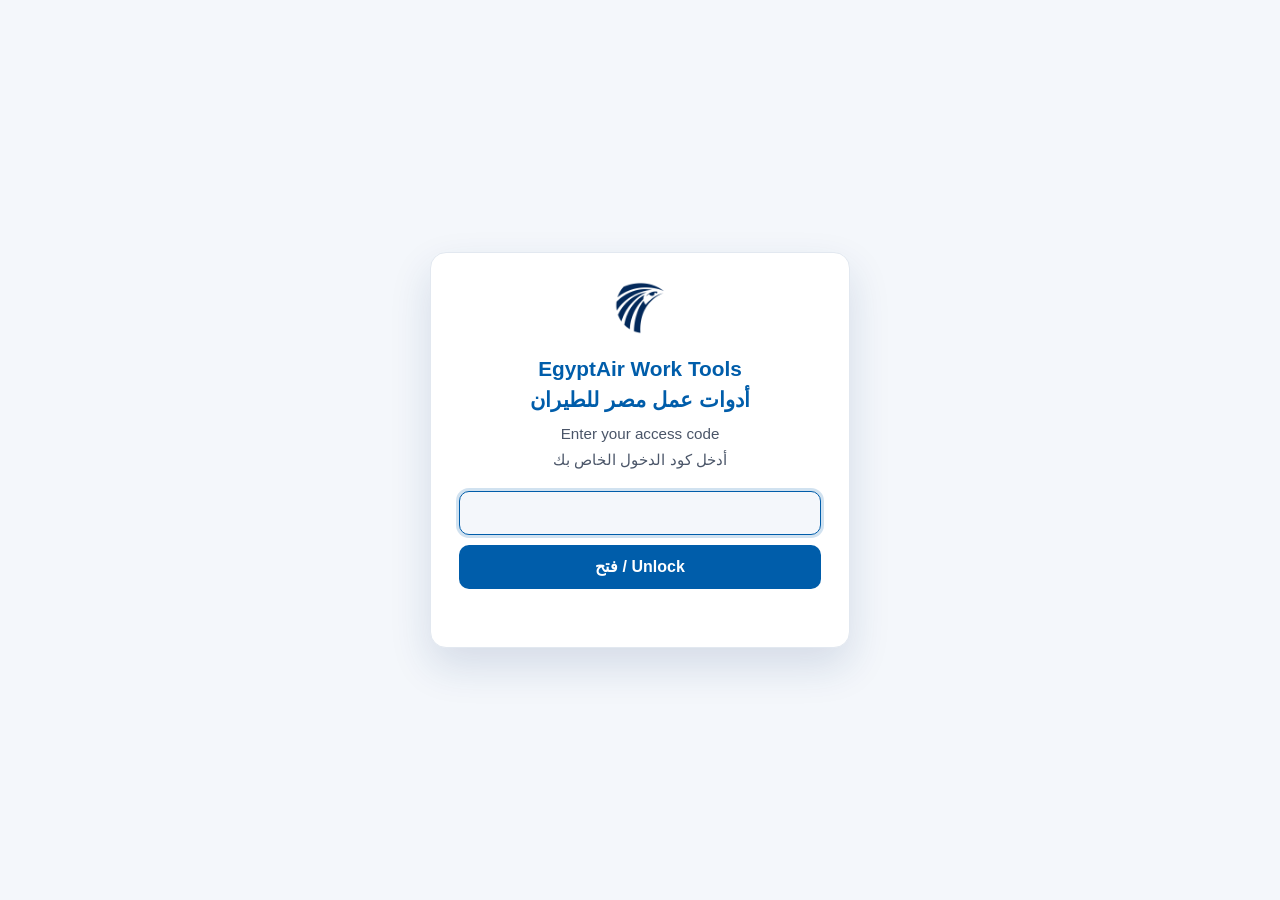
<file: index.html>
<!DOCTYPE html>
<html lang="ar" dir="rtl" data-theme="light">
<head>
  <meta charset="UTF-8">
  <script src="secure.js"></script>
  <script src="misc-config.js"></script>
  <script src="auth.js"></script>
  <meta name="viewport" content="width=device-width, initial-scale=1.0">
  <title>EgyptAir Work Tools</title>
  <link rel="icon" href="egyptair-logo_.png" type="image/png">
  <link rel="preconnect" href="https://fonts.googleapis.com">
  <link rel="preconnect" href="https://fonts.gstatic.com" crossorigin>
  <link href="https://fonts.googleapis.com/css2?family=Cairo:wght@400;500;600;700&family=Inter:wght@400;500;600;700;800&display=swap" rel="stylesheet">
  <link rel="stylesheet" href="portal.css">
</head>
<body>
  <header class="portal-header">
    <a class="brand" href="index.html" aria-label="EgyptAir home">
      <img src="egyptair-logo_.png" alt="EgyptAir logo">
      <span>
        <strong data-en="EgyptAir Work Tools" data-ar="أدوات عمل مصر للطيران">EgyptAir Work Tools</strong>
        <small data-en="Human Resources Management" data-ar="ادارة الموارد البشرية">ادارة الموارد البشرية</small>
      </span>
    </a>

    <nav class="portal-nav" aria-label="Main navigation">
      <a class="active" href="index.html" data-en="Home" data-ar="الرئيسية">Home</a>
      <a href="holiday-planner.html" data-en="Holiday Planner" data-ar="مخطط الإجازات">Holiday Planner</a>
      <a href="calendar-calculator.html" data-en="Calendar Calculator" data-ar="حاسبة التقويم">Calendar Calculator</a>
      <a data-requires="c" href="clinics.html" data-en="Clinics" data-ar="العيادات">Clinics</a>
      <a href="document-center.html" data-en="Document Center" data-ar="مركز المستندات">Document Center</a>
      <a data-requires="m" href="meetings.html" data-en="Meetings" data-ar="الاجتماعات">Meetings</a>
      <a data-requires="v" href="employees-data.html" data-en="Employee Data" data-ar="بيانات الموظفين">Employee Data</a>
      <a href="penalties-salaries.html" data-en="Penalties & Salaries" data-ar="الجزاءات والمرتبات">الجزاءات والمرتبات</a>
      <a href="scanner.html" data-en="Scanner" data-ar="ماسح ضوئي">Scanner</a>
      <a data-requires="t" href="tagging.html" data-en="Countdown" data-ar="العد التنازلي">Countdown</a>
    </nav>

    <div class="portal-actions" aria-label="Display controls">
      <button class="segmented-btn" type="button" data-lang-option="en">EN</button>
      <button class="segmented-btn active" type="button" data-lang-option="ar">AR</button>
      <button class="theme-btn" type="button" data-theme-toggle data-en="Dark" data-ar="داكن">داكن</button>
    </div>
  </header>

  <main class="portal-shell">
    <section class="hero-panel">
      <p class="eyebrow" data-en="EgyptAir internal tools" data-ar="أدوات داخلية لمصر للطيران">EgyptAir internal tools</p>
      <div class="hero-title-row">
        <h1 data-en="All your work tools in one place." data-ar="جميع أدوات عملك في مكان واحد.">All your work tools in one place.</h1>
        <button class="fun-plane-btn" id="planeBtn" type="button" title="Let's fly!" aria-label="Let's fly!">
          <svg viewBox="0 0 64 64" width="30" height="30" aria-hidden="true" focusable="false">
            <path fill="currentColor" d="M62 30c0-2-3-4-6-4H41L26 6c-.4-.6-1-1-1.8-1h-3.6c-1 0-1.600.9-1.300 1.800L25 26H12l-5-7c-.4-.6-1-1-1.800-1H3c-1 0-1.500.9-1.200 1.800L5 30l-3.200 10.200C1.500 41.100 2 42 3 42h2.200c.7 0 1.400-.4 1.800-1l5-7h13l-4.700 19.200c-.3.9.3 1.800 1.300 1.800h3.600c.7 0 1.400-.4 1.800-1l15-20h15c3 0 6-2 6-4z"/>
          </svg>
        </button>
      </div>
      <p data-en="Choose a tool below to manage your holidays, calculate dates, access your documents, or handle penalties and salary deductions." data-ar="لكيفية الاستخدام اذهب الى مركز المستندات و ابحث عن (دليل استخدام لأدوات الموقع) ثم قم بالتحميل.">Choose a tool below to manage your holidays, calculate dates, access your documents, or handle penalties and salary deductions.</p>
      <p data-en="All tools only help you complete your tasks, revising is your own responsibility" data-ar="⚠ جميع الأدوات تساعدك فقط على إنجاز مهامك، أما المراجعة فهي مسؤوليتك الخاصة.">All tools only help you complete your tasks, revising is your own responsibility.</p>
    </section>

    <section class="tool-grid" aria-label="Portal options">
      <a class="tool-card" href="holiday-planner.html">
        <span class="tool-icon" aria-hidden="true">📅</span>
        <h2 data-en="Holiday Planner" data-ar="مخطط الإجازات">Holiday Planner</h2>
        <p data-en="Plan your annual leave, view Egyptian official holidays, and track your remaining balance easily." data-ar="خطط لإجازتك السنوية، واعرض العطلات الرسمية المصرية، وتتبع رصيدك المتبقي بسهولة.">Plan your annual leave, view Egyptian official holidays, and track your remaining balance easily.</p>
      </a>

      <a class="tool-card" href="calendar-calculator.html">
        <span class="tool-icon" aria-hidden="true">🔢</span>
        <h2 data-en="Calendar Calculator" data-ar="حاسبة التقويم">Calendar Calculator</h2>
        <p data-en="Calculate date differences, add or subtract days, check age, and count working days with the Egyptian weekend." data-ar="احسب الفروق بين التواريخ، وأضف أو اطرح الأيام، واحسب العمر، وعد أيام العمل مع عطلة نهاية الأسبوع المصرية.">Calculate date differences, add or subtract days, check age, and count working days with the Egyptian weekend.</p>
      </a>

      <a class="tool-card" data-requires="c" href="clinics.html">
        <span class="tool-icon" aria-hidden="true">🏥</span>
        <h2 data-en="Clinics" data-ar="العيادات">Clinics</h2>
        <p data-en="Open the clinics section for employee medical services and clinic-related resources." data-ar="افتح قسم العيادات لخدمات الموظفين الطبية والموارد المتعلقة بالعيادات.">Open the clinics section for employee medical services and clinic-related resources.</p>
      </a>

      <a class="tool-card" href="document-center.html">
        <span class="tool-icon" aria-hidden="true">📄</span>
        <h2 data-en="Document Center" data-ar="مركز المستندات">Document Center</h2>
        <p data-en="Search and download important Word and Excel documents directly from our central repository." data-ar="ابحث وحمل مستندات Word وExcel الهامة مباشرة من مستودعنا المركزي.">Search and download important Word and Excel documents directly from our central repository.</p>
      </a>

      <a class="tool-card" data-requires="m" href="meetings.html">

        <span class="tool-icon" aria-hidden="true">🗓️</span>

        <h2 data-en="Meetings" data-ar="الاجتماعات">Meetings</h2>

        <p data-en="Review the requests presented at each committee meeting and track what was decided or denied." data-ar="راجع الطلبات المعروضة في كل اجتماع للجان وتابع ما تم البت فيه أو رفضه.">Review the requests presented at each committee meeting and track what was decided or denied.</p>

      </a>

      <a class="tool-card" href="penalties-salaries.html">
        <span class="tool-icon" aria-hidden="true">⚖️</span>
        <h2 data-en="Penalties & Salaries" data-ar="الجزاءات والمرتبات">الجزاءات والمرتبات</h2>
        <p data-en="Search workplace violations, view penalties, and calculate salary deductions with tax and insurance options." data-ar="ابحث عن المخالفات الوظيفية، واعرض الجزاءات، واحسب خصومات الرواتب مع خيارات الضرائب والتأمين.">ابحث عن المخالفات الوظيفية، واعرض الجزاءات، واحسب خصومات الرواتب مع خيارات الضرائب والتأمين.</p>
      </a>
      <a class="tool-card" href="scanner.html">
        <span class="tool-icon" aria-hidden="true">📷</span>
        <h2 data-en="Scanner" data-ar="ماسح ضوئي">Scanner</h2>
        <p data-en="Scan and digitize your documents quickly and easily." data-ar="امسح مستنداتك ضوئياً ورقمنتها بسرعة وسهولة.">Scan and digitize your documents quickly and easily.</p>
      </a>
    
      <a class="tool-card" data-requires="v" href="employees-data.html">
        <span class="tool-icon" aria-hidden="true">👥</span>
        <h2 data-en="Employee Data" data-ar="بيانات الموظفين">Employee Data</h2>
        <p data-en="Browse the employee directory, view workforce statistics and, with editor rights, update records." data-ar="تصفح دليل الموظفين، واعرض إحصائيات القوى العاملة، وحدّث السجلات إذا كانت لديك صلاحية التعديل.">Browse the employee directory, view workforce statistics and, with editor rights, update records.</p>
      </a>

      <a class="tool-card" data-requires="t" href="tagging.html">
        <span class="tool-icon" aria-hidden="true">🏷️</span>
        <h2 data-en="Countdown" data-ar="العد التنازلي">Countdown</h2>
        <p data-en="Track your upcoming deadlines with a live countdown." data-ar="تابع مواعيدك القادمة بعدّ تنازلي مباشر.">Track your upcoming deadlines with a live countdown.</p>
      </a>
    </section>
  </main>

  <footer class="portal-footer">
    <div class="footer-content">
      <div class="footer-info">
        <span><strong>Contact Us</strong></span>
        <span><a href="mailto:eslamsaleh1999@gmail.com">eslamsaleh1999@gmail.com</a></span>
        <span><a href="tel:+201061438871">+201061438871</a></span>
      </div>
      <div class="footer-copyright">
        &copy; 2026 Egyptair inflight services. All rights reserved.
      </div>
    </div>
  </footer>

  <script src="site-data.js"></script>
<script src="portal.js"></script>
</body>
</html>
</file>
<file: portal.css>
:root {
  color-scheme: light;
  --bg: #f4f7fb;
  --surface: #ffffff;
  --surface-2: #eef3f8;
  --surface2: #eef3f8; /* backward-compat alias */
  --text: #1a202c;
  --muted: #4a5568;
  --line: #e2e8f0;
  --primary: #005daa; /* Official EgyptAir Blue */
  --primary-2: #0078d4;
  --accent: #d4af37;
  --accent-2: #f6e05e;
  --danger: #c73636;
  --success: #12805c;
  --shadow: 0 18px 42px rgba(18, 59, 115, 0.12);
}

:root[data-theme="dark"] {
  color-scheme: dark;
  --bg: #101722;
  --surface: #172234;
  --surface-2: #202d42;
  --surface2: #202d42; /* backward-compat alias */
  --text: #edf4ff;
  --muted: #aab7ca;
  --line: #33445f;
  --primary: #74b8ff;
  --primary-2: #88d6e9;
  --accent: #f1c75b;
  --accent-2: #ffe08a;
  --danger: #ff8a8a;
  --success: #6ee7b7;
  --shadow: 0 18px 44px rgba(0, 0, 0, 0.32);
}

* {
  box-sizing: border-box;
}

html {
  min-height: 100%;
}

body {
  margin: 0;
  min-height: 100vh;
  background: #f4f7fb;
  background:
    radial-gradient(circle at top left, rgba(31, 111, 159, 0.16), transparent 34rem),
    linear-gradient(180deg, var(--surface-2), var(--bg) 18rem);
  color: #1a202c; color: var(--text);
  font-family: Inter, "Segoe UI", Arial, sans-serif;
  cursor: url('data:image/svg+xml;utf8,%3Csvg%20xmlns%3D%22http%3A//www.w3.org/2000/svg%22%20width%3D%2226%22%20height%3D%2226%22%20viewBox%3D%220%200%20800%20800%22%3E%3Cpath%20fill%3D%22white%22%20stroke%3D%22black%22%20stroke-width%3D%2236%22%20stroke-linejoin%3D%22round%22%20d%3D%22M%20116%2C136%20L%20103%2C173%20L%20119%2C219%20L%20213%2C323%20L%20152%2C592%20L%20207%2C647%20L%20219%2C645%20L%20333%2C443%20L%20435%2C545%20L%20415%2C630%20L%20465%2C673%20L%20542%2C572%20L%20649%2C488%20L%20602%2C439%20L%20520%2C460%20L%20417%2C356%20L%20617%2C247%20L%20622%2C232%20L%20570%2C177%20L%20299%2C240%20L%20198%2C147%20L%20143%2C128%20Z%22/%3E%3C/svg%3E') 13 13, auto;
}

html[dir="rtl"] body,
html[dir="rtl"] button,
html[dir="rtl"] input,
html[dir="rtl"] select,
html[dir="rtl"] textarea {
  font-family: Cairo, "Segoe UI", Tahoma, Arial, sans-serif;
}

a {
  color: inherit;
}

button,
input,
select,
textarea {
  font: inherit;
}

.portal-header {
  position: sticky;
  top: 0;
  z-index: 20;
  display: grid;
  grid-template-columns: auto minmax(0, 1fr) auto;
  align-items: center;
  gap: 22px;
  padding: 14px 16px; padding: 14px clamp(16px, 4vw, 42px);
  background: #ffffff;
  background: #ffffff; background: var(--surface);
  background: color-mix(in srgb, var(--surface) 92%, transparent);
  border-bottom: 1px solid #e2e8f0; border-bottom: 1px solid var(--line);
  box-shadow: 0 8px 22px rgba(18, 59, 115, 0.08);
  -webkit-backdrop-filter: blur(16px);
  backdrop-filter: blur(16px);
}

.brand {
  display: inline-flex;
  align-items: center;
  gap: 12px;
  text-decoration: none;
  min-width: 230px;
}

.brand img {
  width: 64px;
  height: 44px;
  object-fit: contain;
}

.brand strong,
.brand small {
  display: block;
}

.brand strong {
  color: #005daa; color: var(--primary);
  font-size: 1rem;
  line-height: 1.15;
}

.brand small {
  color: #4a5568; color: var(--muted);
  font-size: 0.78rem;
  margin-top: 3px;
}

.portal-nav {
  display: flex;
  flex-wrap: wrap; /* all links stay reachable when a user has the extra pages (Clinics, Employee Data, Tagging) */
  justify-content: center;
  gap: 4px;
  min-width: 0;
  overflow-x: auto;
}

.portal-nav a {
  flex: 0 0 auto;
  min-height: 40px;
  display: inline-flex;
  align-items: center;
  padding: 0 10px;
  border-radius: 6px;
  color: #4a5568; color: var(--muted);
  font-weight: 700;
  font-size: 0.86rem;
  text-decoration: none;
  border: 1px solid transparent;
}

.portal-nav a:hover {
  color: #005daa;
  color: #005daa; color: var(--primary);
  border-color: #e2e8f0;
  border-color: #e2e8f0; border-color: var(--line);
  background: #eef3f8;
  background: #eef3f8; background: var(--surface-2);
  outline: none;
}

.portal-nav a:focus-visible {
  color: #005daa;
  color: #005daa; color: var(--primary);
  border-color: #e2e8f0;
  border-color: #e2e8f0; border-color: var(--line);
  background: #eef3f8;
  background: #eef3f8; background: var(--surface-2);
  outline: none;
}

.portal-nav a.active {
  color: #ffffff;
  background: #005daa; background: var(--primary);
  border-color: transparent;
}

.portal-actions {
  display: inline-flex;
  align-items: center;
  gap: 6px;
  padding: 5px;
  border: 1px solid #e2e8f0; border: 1px solid var(--line);
  border-radius: 8px;
  background: #ffffff; background: var(--surface);
}

.segmented-btn,
.theme-btn {
  min-height: 34px;
  border: 0;
  border-radius: 6px;
  padding: 0 11px;
  background: transparent;
  color: #4a5568; color: var(--muted);
  font-weight: 800;
  cursor: pointer;
}

.segmented-btn.active,
.theme-btn {
  color: #ffffff;
  background: #005daa; background: var(--primary);
}

.theme-btn {
  min-width: 70px;
  background: var(--accent);
  color: #ffffff;
}

.portal-shell {
  width: calc(100% - 32px); max-width: 1160px; width: min(1160px, calc(100% - 32px));
  margin: 0 auto;
  padding: 28px 0 56px; padding: clamp(28px, 5vw, 58px) 0 56px;
}

.hero-panel {
  display: grid;
  gap: 12px;
  padding: 26px; padding: clamp(26px, 5vw, 46px);
  border: 1px solid #e2e8f0; border: 1px solid var(--line);
  border-radius: 8px;
  background: #ffffff; background: var(--surface);
  box-shadow: var(--shadow);
}

.eyebrow {
  margin: 0;
  color: var(--accent);
  font-size: 0.8rem;
  font-weight: 800;
  letter-spacing: 0.08em;
  text-transform: uppercase;
}

h1,
h2,
p {
  margin-top: 0;
}

.hero-panel h1 {
  max-width: 760px;
  margin-bottom: 0;
  font-size: 2.2rem; font-size: clamp(2.2rem, 5vw, 4.2rem);
  line-height: 1.02;
  letter-spacing: 0;
}

.hero-panel p:last-child {
  max-width: 760px;
  margin-bottom: 0;
  color: #4a5568; color: var(--muted);
  font-size: 1.08rem;
  line-height: 1.65;
}

.tool-grid {
  display: grid;
  grid-template-columns: repeat(3, minmax(0, 1fr));
  gap: 16px;
  margin-top: 20px;
}

.tool-card {
  display: grid;
  gap: 13px;
  min-height: 230px;
  padding: 24px;
  border: 1px solid #e2e8f0; border: 1px solid var(--line);
  border-radius: 8px;
  background: #ffffff; background: var(--surface);
  color: inherit;
  text-decoration: none;
  box-shadow: 0 10px 26px rgba(18, 59, 115, 0.08);
  transition: transform 0.18s ease, border-color 0.18s ease, box-shadow 0.18s ease;
}

.tool-card:hover {
  transform: translateY(-3px);
  border-color: #d4af37;
  border-color: var(--accent);
  box-shadow: 0 18px 42px rgba(18, 59, 115, 0.12);
  box-shadow: var(--shadow);
  outline: none;
}

.tool-card:focus-visible {
  transform: translateY(-3px);
  border-color: #d4af37;
  border-color: var(--accent);
  box-shadow: 0 18px 42px rgba(18, 59, 115, 0.12);
  box-shadow: var(--shadow);
  outline: none;
}

.tool-icon {
  width: 42px;
  height: 42px;
  display: inline-flex;
  align-items: center;
  justify-content: center;
  border-radius: 8px;
  background: #eef3f8; background: var(--surface-2);
  color: #005daa; color: var(--primary);
  font-size: 1.4rem;
  font-weight: 800;
}

.tool-card h2 {
  margin-bottom: 0;
  color: #005daa; color: var(--primary);
  font-size: 1.25rem;
}

.tool-card p {
  margin-bottom: 0;
  color: #4a5568; color: var(--muted);
  line-height: 1.6;
}

.app-page {
  width: calc(100% - 32px); max-width: 1480px; width: min(1480px, calc(100% - 32px));
  margin: 0 auto;
  padding: 28px 0 56px;
}

.document-layout {
  display: grid;
  grid-template-columns: minmax(280px, 0.8fr) minmax(0, 1.2fr);
  gap: 18px;
  align-items: start;
}

.panel-card {
  border: 1px solid #e2e8f0; border: 1px solid var(--line);
  border-radius: 8px;
  background: #ffffff; background: var(--surface);
  box-shadow: 0 12px 30px rgba(18, 59, 115, 0.1);
  padding: 22px;
}

.panel-card h1,
.panel-card h2 {
  color: #005daa; color: var(--primary);
}

.panel-card p {
  color: #4a5568; color: var(--muted);
  line-height: 1.6;
}

.upload-zone {
  display: grid;
  gap: 14px;
}

.file-input {
  min-height: 150px;
  display: grid;
  place-items: center;
  padding: 18px;
  border: 2px dashed #e2e8f0; border: 2px dashed var(--line);
  border-radius: 8px;
  background: #eef3f8; background: var(--surface-2);
  color: #4a5568; color: var(--muted);
  text-align: center;
  cursor: pointer;
}

.file-input input {
  display: none;
}

.primary-btn,
.ghost-btn {
  min-height: 42px;
  display: inline-flex;
  align-items: center;
  justify-content: center;
  gap: 8px;
  border-radius: 6px;
  padding: 0 16px;
  font-weight: 800;
  cursor: pointer;
  text-decoration: none;
}

.primary-btn {
  border: 0;
  color: #fff;
  background: #005daa; background: var(--primary);
}

.ghost-btn {
  border: 1px solid #e2e8f0; border: 1px solid var(--line);
  background: #ffffff; background: var(--surface);
  color: #005daa; color: var(--primary);
}

.danger-btn {
  color: var(--danger);
}

.document-list {
  display: grid;
  gap: 10px;
  margin-top: 18px;
}

.document-row {
  display: grid;
  grid-template-columns: minmax(0, 1fr) auto;
  gap: 12px;
  align-items: center;
  padding: 14px;
  border: 1px solid #e2e8f0; border: 1px solid var(--line);
  border-radius: 8px;
  background: #eef3f8; background: var(--surface-2);
}

.document-row-actions {
  display: flex;
  flex-wrap: wrap;
  gap: 8px;
  justify-content: flex-end;
}

.document-form-panel {
  margin-top: 18px;
  padding: 18px;
  border: 1px solid #e2e8f0; border: 1px solid var(--line);
  border-radius: 8px;
  background: #eef3f8; background: var(--surface-2);
}

.document-form-panel[hidden] {
  display: none;
}

.document-form-panel h3 {
  margin: 0 0 6px;
  color: #005daa; color: var(--primary);
  font-size: 1.05rem;
}

.document-form-panel .form-note {
  margin: 0 0 16px;
  color: #4a5568; color: var(--muted);
  font-size: 0.9rem;
  line-height: 1.5;
}

.document-form-fields {
  display: grid;
  gap: 14px;
}

.document-form-field label {
  display: block;
  margin-bottom: 6px;
  font-weight: 700;
  color: #1a202c; color: var(--text);
}

.document-form-field input,
.document-form-field textarea {
  width: 100%;
  padding: 10px 12px;
  border: 1px solid #e2e8f0; border: 1px solid var(--line);
  border-radius: 8px;
  background: #ffffff; background: var(--surface);
  color: #1a202c; color: var(--text);
  font: inherit;
}

.document-form-field textarea {
  min-height: 72px;
  resize: vertical;
}

.document-form-actions {
  display: flex;
  flex-wrap: wrap;
  gap: 10px;
  margin-top: 18px;
}

.document-form-status {
  margin-top: 12px;
  color: #4a5568; color: var(--muted);
  font-size: 0.9rem;
}

.document-form-status.is-error {
  color: var(--danger);
}

.docx-render-host {
  position: fixed;
  left: -10000px;
  top: 0;
  width: 210mm;
  pointer-events: none;
  opacity: 0;
}

.document-name {
  margin: 0 0 4px;
  font-weight: 800;
  overflow-wrap: anywhere;
}

/* Employee results use a fixed label/value grid instead of inline text.
   This keeps the value column aligned even when labels or values have
   different lengths, including Arabic RTL layouts. */
.employee-result-card {
  grid-template-columns: 1fr;
  gap: 8px;
  align-items: stretch;
}

.employee-result-name {
  margin: 0;
  color: #1a202c; color: var(--text);
  font-size: 1.2rem;
  font-weight: 800;
  line-height: 1.35;
}

.employee-result-fields {
  display: grid;
  gap: 5px;
  font-size: 0.92em;
}

.employee-field {
  display: grid;
  grid-template-columns: max-content minmax(0, 1fr);
  gap: 8px;
  align-items: start;
  min-width: 0;
}

.employee-field-label {
  white-space: nowrap;
}

.employee-field-value {
  min-width: 0;
  overflow-wrap: anywhere;
}

.document-meta {
  margin: 0;
  color: #4a5568; color: var(--muted);
  font-size: 0.9rem;
}

.empty-state {
  padding: 28px;
  border: 1px dashed #e2e8f0; border: 1px dashed var(--line);
  border-radius: 8px;
  color: #4a5568; color: var(--muted);
  text-align: center;
}

/* ── Toast notifications ── */
.toast-container {
  position: fixed;
  top: 80px;
  right: 16px;
  z-index: 1000;
  display: flex;
  flex-direction: column;
  gap: 10px;
  pointer-events: none;
}

html[dir="rtl"] .toast-container {
  right: auto;
  left: 16px;
}

.toast {
  pointer-events: auto;
  min-width: 260px;
  max-width: 420px;
  padding: 14px 18px;
  border-radius: 8px;
  border: 1px solid #e2e8f0; border: 1px solid var(--line);
  background: #ffffff; background: var(--surface);
  color: #1a202c; color: var(--text);
  box-shadow: var(--shadow);
  font-size: 0.95rem;
  font-weight: 600;
  line-height: 1.5;
  animation: toastIn 0.3s ease, toastOut 0.3s ease 3.7s forwards;
  opacity: 1;
}

.toast--error {
  border-color: var(--danger);
  background: rgba(199,54,54,0.08); background: color-mix(in srgb, var(--danger) 8%, var(--surface));
}

.toast--warning {
  border-color: var(--accent);
  background: rgba(212,175,55,0.08); background: color-mix(in srgb, var(--accent) 8%, var(--surface));
}

@keyframes toastIn {
  from { opacity: 0; transform: translateX(30px); }
  to   { opacity: 1; transform: translateX(0); }
}

@keyframes toastOut {
  from { opacity: 1; transform: translateX(0); }
  to   { opacity: 0; transform: translateX(30px); }
}

html[dir="rtl"] .toast {
  animation: toastInRtl 0.3s ease, toastOutRtl 0.3s ease 3.7s forwards;
}

@keyframes toastInRtl {
  from { opacity: 0; transform: translateX(-30px); }
  to   { opacity: 1; transform: translateX(0); }
}

@keyframes toastOutRtl {
  from { opacity: 1; transform: translateX(0); }
  to   { opacity: 0; transform: translateX(-30px); }
}

/* ── Utilities ── */
.sr-only {
  position: absolute;
  width: 1px;
  height: 1px;
  padding: 0;
  margin: -1px;
  overflow: hidden;
  clip: rect(0, 0, 0, 0);
  white-space: nowrap;
  border: 0;
}

.hidden {
  display: none !important;
}

  .search-input {
    width: 100%;
    padding: 12px;
    border: 1px solid #e2e8f0; border: 1px solid var(--line);
    border-radius: 8px;
    background: #eef3f8; background: var(--surface-2);
    color: #1a202c; color: var(--text);
    font: inherit;
    outline: none;
    transition: border-color 0.18s, box-shadow 0.18s;
  }
  .search-input:focus {
    border-color: #005daa; border-color: var(--primary);
    box-shadow: 0 0 0 3px rgba(0, 93, 170, 0.12);
  }

@media (max-width: 920px) {
  .portal-header {
    grid-template-columns: 1fr;
    gap: 12px;
  }

  .brand {
    min-width: 0;
  }

  .portal-nav {
    justify-content: flex-start;
    flex-wrap: nowrap; /* phones/tablets: one scrolling row */
  }

  .portal-actions {
    justify-self: start;
  }

  .tool-grid,
  .document-layout {
    grid-template-columns: 1fr;
  }
}

@media (max-width: 560px) {
  .brand img {
    width: 54px;
  }

  .portal-shell,
  .app-page {
    width: calc(100% - 20px); max-width: 1480px; width: min(100% - 20px, 1480px);
  }

  .hero-panel,
  .tool-card,
  .panel-card {
    padding: 18px;
  }

  .document-row {
    grid-template-columns: 1fr;
  }
}

/* ── Footer ── */
.portal-footer {
  margin: 0;
  padding: 16px 16px; padding: 16px clamp(16px, 4vw, 42px);
  background: #ffffff; background: var(--surface);
  border-top: 1px solid #e2e8f0; border-top: 1px solid var(--line);
  text-align: center;
  color: #4a5568; color: var(--muted);
  /* Force LTR and standard font even in Arabic mode */
  direction: ltr !important;
  unicode-bidi: isolate;
  font-family: Inter, "Segoe UI", Arial, sans-serif !important;
}

.footer-content {
  max-width: 1160px;
  margin: 0 auto;
  display: flex;
  flex-direction: column;
  gap: 4px;
}

.footer-info {
  display: flex;
  justify-content: center;
  flex-wrap: wrap;
  gap: 16px;
  font-weight: 500;
  font-size: 0.85rem;
}

.footer-info span {
  display: flex;
  align-items: center;
  gap: 6px;
}

.footer-copyright {
  font-size: 0.75rem;
  opacity: 0.7;
}

@media (max-width: 768px) {
  .footer-info {
    flex-direction: column;
    gap: 8px;
  }
}

/* ── Fun plane game ── */
.hero-title-row {
  display: -webkit-box;
  display: -ms-flexbox;
  display: flex;
  -webkit-box-align: center;
  -ms-flex-align: center;
  align-items: center;
  -ms-flex-wrap: wrap;
  flex-wrap: wrap;
  gap: 16px;
}

.hero-title-row h1 {
  margin: 0;
}

.fun-plane-btn {
  width: 52px;
  height: 52px;
  padding: 0;
  display: -webkit-box;
  display: -ms-flexbox;
  display: flex;
  -webkit-box-align: center;
  -ms-flex-align: center;
  align-items: center;
  -webkit-box-pack: center;
  -ms-flex-pack: center;
  justify-content: center;
  border: 1px solid #e2e8f0; border: 1px solid var(--line);
  border-radius: 50%;
  background: #ffffff; background: var(--surface);
  color: #123b73; color: var(--accent);
  cursor: pointer;
  box-shadow: 0 4px 12px rgba(0, 0, 0, 0.12);
  -webkit-transition: -webkit-transform 0.2s ease;
  transition: transform 0.2s ease;
}

.fun-plane-btn:hover {
  -webkit-transform: translateY(-2px) rotate(-12deg);
  transform: translateY(-2px) rotate(-12deg);
}

.fun-plane-btn:active {
  -webkit-transform: scale(0.92);
  transform: scale(0.92);
}

.fun-plane-btn svg {
  display: block;
}

.plane-sky {
  position: fixed;
  top: 0;
  left: 0;
  width: 100%;
  height: 100%;
  overflow: hidden;
  z-index: 2000;
  pointer-events: none;
}

.plane-fly {
  position: absolute;
  left: 0;
  top: 0;
  color: #123b73;
  line-height: 0;
  filter: drop-shadow(0 6px 4px rgba(0, 0, 0, 0.25));
}

.plane-fly svg {
  display: block;
}

.plane-trail {
  position: absolute;
  right: 92%;
  top: 50%;
  width: 90px;
  height: 3px;
  margin-top: -1px;
  border-radius: 3px;
  background: #ffffff;
  background: -webkit-linear-gradient(right, rgba(255,255,255,0.9), rgba(255,255,255,0));
  background: linear-gradient(to left, rgba(120,140,170,0.55), rgba(120,140,170,0));
}

:root[data-theme="dark"] .plane-fly {
  color: #74b8ff;
}
</file>
<file: styles.css>
* {
    margin: 0;
    padding: 0;
    box-sizing: border-box;
}

:root {
    --ink: #152033;
    --muted: #637087;
    --panel: #ffffff;
    --page: #f4f7fb;
    --line: #d8e0eb;
    --primary: #123b73;
    --primary-dark: #1f6f9f;
    --regular: #f8fafc;
    --holiday: #dc2626;
    --personal: #0891b2;
    --emergency: #7c3aed;
    --absence: #ea580c;
    --weekend: #facc15;
    --today: #16a34a;
    color-scheme: light;
}

:root[data-theme="dark"] {
    --ink: #edf4ff;
    --muted: #aab7ca;
    --panel: #172234;
    --page: #101722;
    --line: #33445f;
    --primary: #74b8ff;
    --primary-dark: #88d6e9;
    --regular: #202d42;
    --emergency: #a78bfa;
    --absence: #fb923c;
    --weekend: #8a6b13;
}

body {
    min-height: 100vh;
    padding: 0;
    background: var(--page);
    color: var(--ink);
    font-family: Inter, -apple-system, BlinkMacSystemFont, "Segoe UI", sans-serif;
}

html[dir="rtl"] body {
    font-family: Cairo, Inter, sans-serif;
}

button,
select,
input,
textarea {
    font: inherit;
}

.container {
    width: min(1480px, 100%);
    margin: 0 auto;
}

.container.app-page {
    width: min(1480px, calc(100% - 32px));
}

.page-header {
    display: flex;
    align-items: flex-start;
    justify-content: space-between;
    gap: 20px;
    margin-bottom: 22px;
}

.header-copy {
    max-width: 760px;
}

.eyebrow {
    color: var(--primary-dark);
    font-size: 0.85rem;
    font-weight: 700;
    letter-spacing: 0.04em;
    margin-bottom: 8px;
    text-transform: uppercase;
}

h1 {
    font-size: clamp(2rem, 4vw, 3.7rem);
    line-height: 1;
    letter-spacing: 0;
    margin-bottom: 12px;
}

.intro {
    color: var(--muted);
    font-size: 1.05rem;
    line-height: 1.6;
}

.language-switch {
    display: inline-flex;
    gap: 6px;
    padding: 5px;
    background: var(--panel);
    border: 1px solid var(--line);
    border-radius: 8px;
    box-shadow: 0 8px 20px rgba(32, 33, 36, 0.08);
}

.language-btn,
.btn-secondary {
    min-height: 42px;
    border: 1px solid transparent;
    border-radius: 6px;
    cursor: pointer;
    font-weight: 700;
    transition: background 0.2s ease, color 0.2s ease, border-color 0.2s ease, transform 0.2s ease;
}

.language-btn {
    min-width: 48px;
    background: transparent;
    color: var(--muted);
}

.language-btn.active {
    background: var(--primary);
    color: white;
}

.controls-panel {
    display: grid;
    grid-template-columns: repeat(auto-fit, minmax(160px, 1fr));
    gap: 14px;
    align-items: stretch;
    margin-bottom: 18px;
}

.balance-row.balance-row-single {
    grid-template-columns: 1fr;
}

.balance-row.balance-row-two {
    grid-template-columns: 1fr;
    gap: 8px;
}

.summary-header-actions {
    display: flex;
    flex-wrap: wrap;
    gap: 8px;
}

.summary-header-row {
    display: flex;
    align-items: center;
    justify-content: space-between;
    gap: 12px;
    margin-bottom: 10px;
    flex-wrap: wrap;
}

.summary-header-row label {
    margin-bottom: 0;
}

.btn-download {
    min-width: auto;
    min-height: 36px;
    padding: 0 14px;
    font-size: 0.85rem;
}

.balance-card,
.stat-card,
.summary-panel,
.month-container {
    background: var(--panel);
    border: 1px solid var(--line);
    border-radius: 8px;
    box-shadow: 0 12px 30px rgba(32, 33, 36, 0.08);
}

.balance-card,
.stat-card {
    padding: 18px;
}

.balance-card label,
.summary-panel label,
.stat-card span {
    display: block;
    color: var(--muted);
    font-size: 0.85rem;
    font-weight: 700;
    margin-bottom: 10px;
    text-transform: uppercase;
}

.balance-row {
    display: grid;
    grid-template-columns: 120px 1fr;
    gap: 10px;
}

select,
input,
textarea {
    width: 100%;
    border: 1px solid var(--line);
    border-radius: 6px;
    background: var(--panel);
    color: var(--ink);
}

select,
input {
    min-height: 44px;
    padding: 0 12px;
}

.hint {
    margin-top: 10px;
    color: var(--muted);
    font-size: 0.9rem;
}

.stat-card strong {
    color: var(--primary);
    font-size: 2.5rem;
    line-height: 1;
}

.stat-card strong.low,
.stat-card strong.full {
    color: var(--holiday);
}

.btn-secondary {
    align-self: center;
    min-width: 150px;
    padding: 0 18px;
    background: var(--primary);
    color: white;
    border: 1px solid var(--primary);
}

.btn-secondary:hover {
    background: var(--primary-dark);
    border-color: var(--primary-dark);
    transform: translateY(-1px);
}

.legend {
    display: flex;
    flex-wrap: wrap;
    gap: 12px;
    align-items: center;
    margin-bottom: 22px;
}

.legend-item {
    display: inline-flex;
    align-items: center;
    gap: 8px;
    padding: 8px 10px;
    background: var(--panel);
    border: 1px solid var(--line);
    border-radius: 8px;
    color: var(--muted);
    font-size: 0.9rem;
    font-weight: 600;
}

.legend-color {
    width: 22px;
    height: 22px;
    border: 1px solid rgba(32, 33, 36, 0.12);
    border-radius: 5px;
}

.legend-color.regular {
    background: var(--regular);
}

.legend-color.official-holiday {
    background: var(--holiday);
}

.legend-color.personal-holiday {
    background: var(--personal);
}

.legend-color.emergency-leave {
    background: var(--emergency);
}

.legend-color.absence-day {
    background: var(--absence);
}

.legend-color.weekend {
    background: var(--weekend);
}

.legend-color.today {
    border: 3px solid var(--today);
    background: white;
}

.calendar-container {
    display: grid;
    grid-template-columns: repeat(auto-fit, minmax(340px, 1fr));
    gap: 18px;
    margin-bottom: 22px;
}

.month-container {
    padding: 18px;
}

.month-header {
    display: flex;
    align-items: baseline;
    justify-content: space-between;
    gap: 12px;
    margin-bottom: 16px;
}

.month-title {
    font-size: 1.35rem;
    font-weight: 800;
}

.month-year {
    color: var(--muted);
    font-weight: 700;
}

.weekdays,
.days-grid {
    display: grid;
    grid-template-columns: repeat(7, minmax(0, 1fr));
    gap: 5px;
}

.weekdays {
    margin-bottom: 8px;
}

.weekday {
    min-height: 28px;
    display: grid;
    place-items: center;
    color: var(--muted);
    font-size: 0.76rem;
    font-weight: 800;
}

.day {
    aspect-ratio: 1;
    min-width: 0;
    display: grid;
    place-items: center;
    position: relative;
    border: 2px solid transparent;
    border-radius: 6px;
    cursor: pointer;
    font-size: 0.92rem;
    font-weight: 700;
    transition: transform 0.16s ease, box-shadow 0.16s ease, border-color 0.16s ease;
}

.day:hover:not(.disabled) {
    transform: translateY(-2px);
    box-shadow: 0 8px 16px rgba(32, 33, 36, 0.16);
    z-index: 1;
}

.day.regular {
    background: var(--regular);
    color: var(--ink);
}

.day.weekend {
    background: var(--weekend);
    color: #ffffff;
}

.day.official-holiday {
    background: var(--holiday);
    color: white;
}

.day.personal-holiday {
    background: var(--personal);
    border-color: #0e7490;
    color: white;
}

.day.emergency-leave {
    background: var(--emergency);
    border-color: #5b21b6;
    color: white;
}

.day.absence-day {
    background: var(--absence);
    border-color: #c2410c;
    color: white;
}

.day.disabled {
    background: transparent;
    cursor: default;
}

.day.today {
    border-color: var(--today);
}

.day.today::after {
    content: attr(data-today);
    position: absolute;
    bottom: 2px;
    max-width: 90%;
    overflow: hidden;
    color: var(--today);
    font-size: 0.52rem;
    line-height: 1;
    text-overflow: ellipsis;
    white-space: nowrap;
}

.day.today.official-holiday::after,
.day.today.personal-holiday::after,
.day.today.emergency-leave::after,
.day.today.absence-day::after {
    color: white;
}

.summary-panel {
    padding: 18px;
}

textarea {
    min-height: 190px;
    padding: 14px;
    resize: vertical;
    color: var(--ink);
    line-height: 1.65;
}

@media (max-width: 980px) {
    .page-header,
    .controls-panel {
        grid-template-columns: 1fr;
    }

    .page-header {
        display: grid;
    }

    .language-switch {
        justify-self: start;
    }
}

@media (max-width: 520px) {
    body {
        padding: 14px;
    }

    .calendar-container {
        grid-template-columns: 1fr;
    }

    .balance-row {
        grid-template-columns: 1fr;
    }

    .month-container {
        padding: 12px;
    }

    .weekday {
        font-size: 0.68rem;
    }

    .day {
        font-size: 0.8rem;
    }
}
</file>
